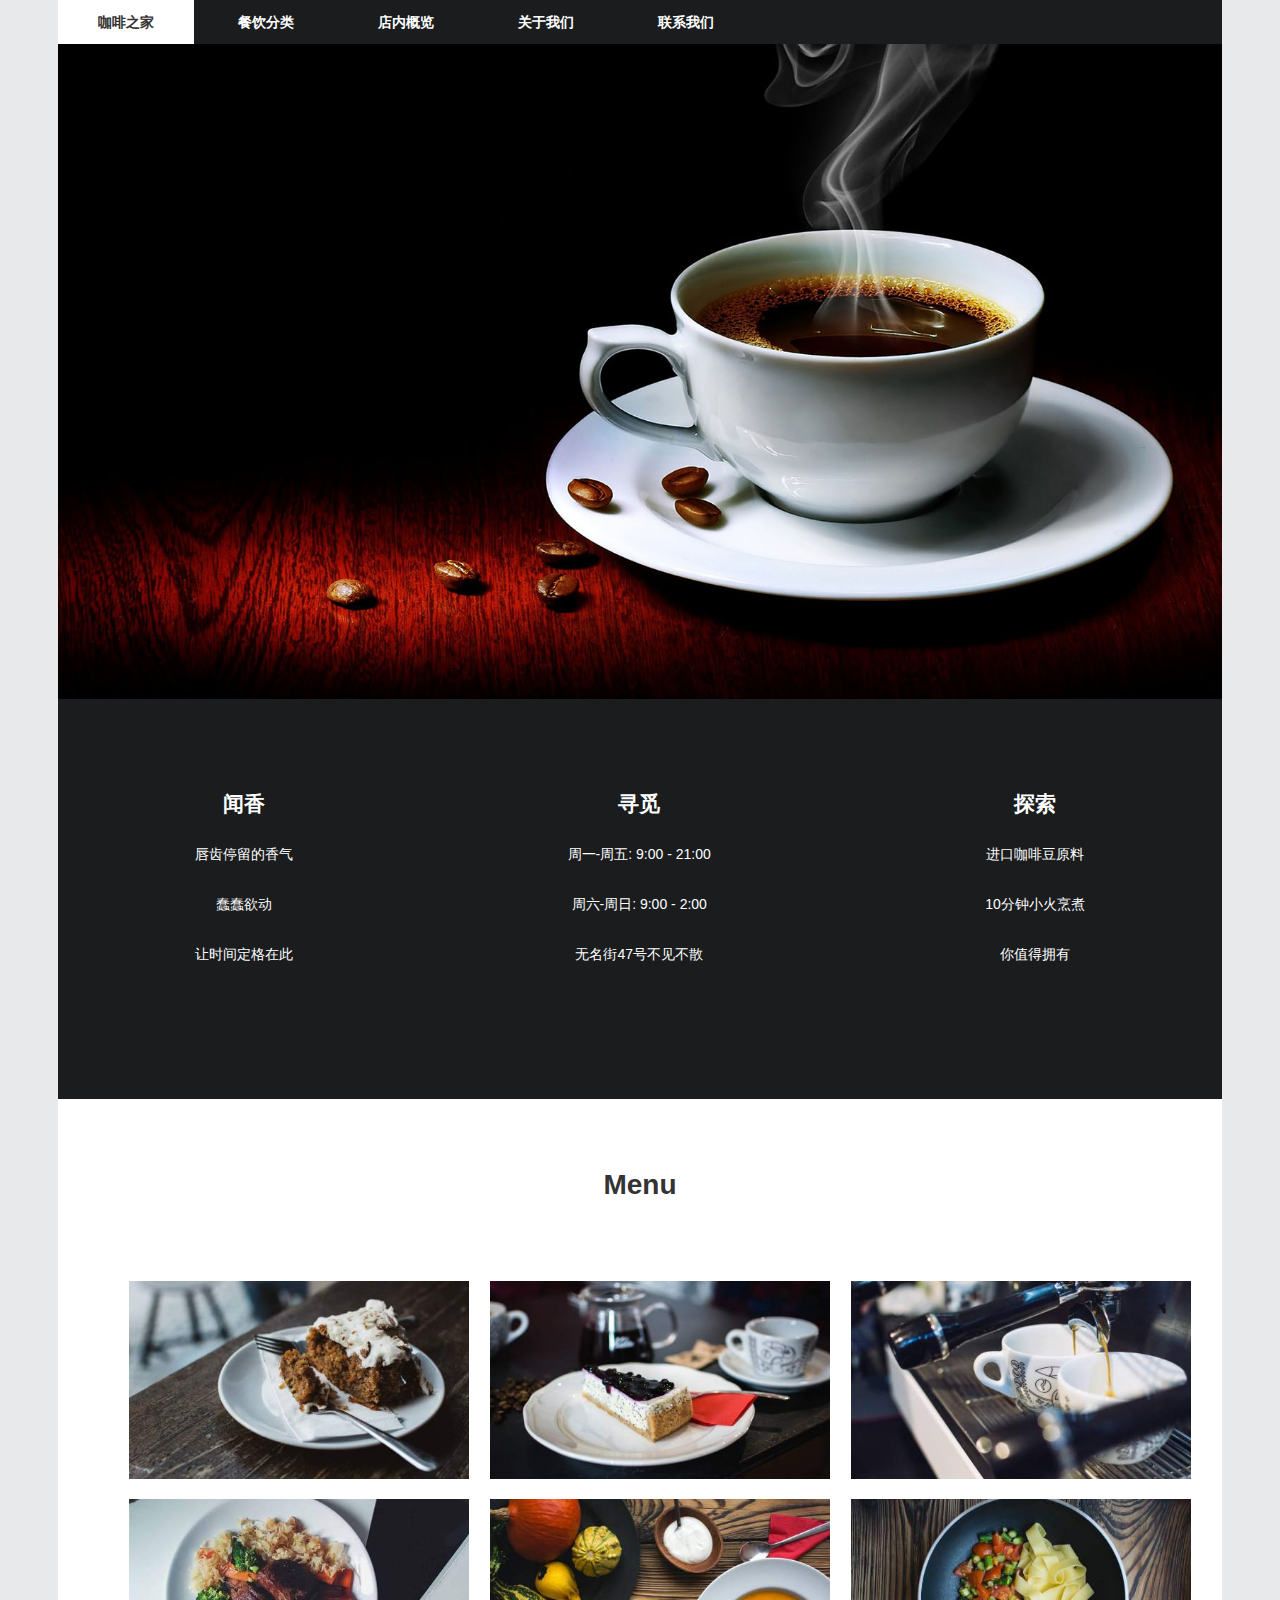
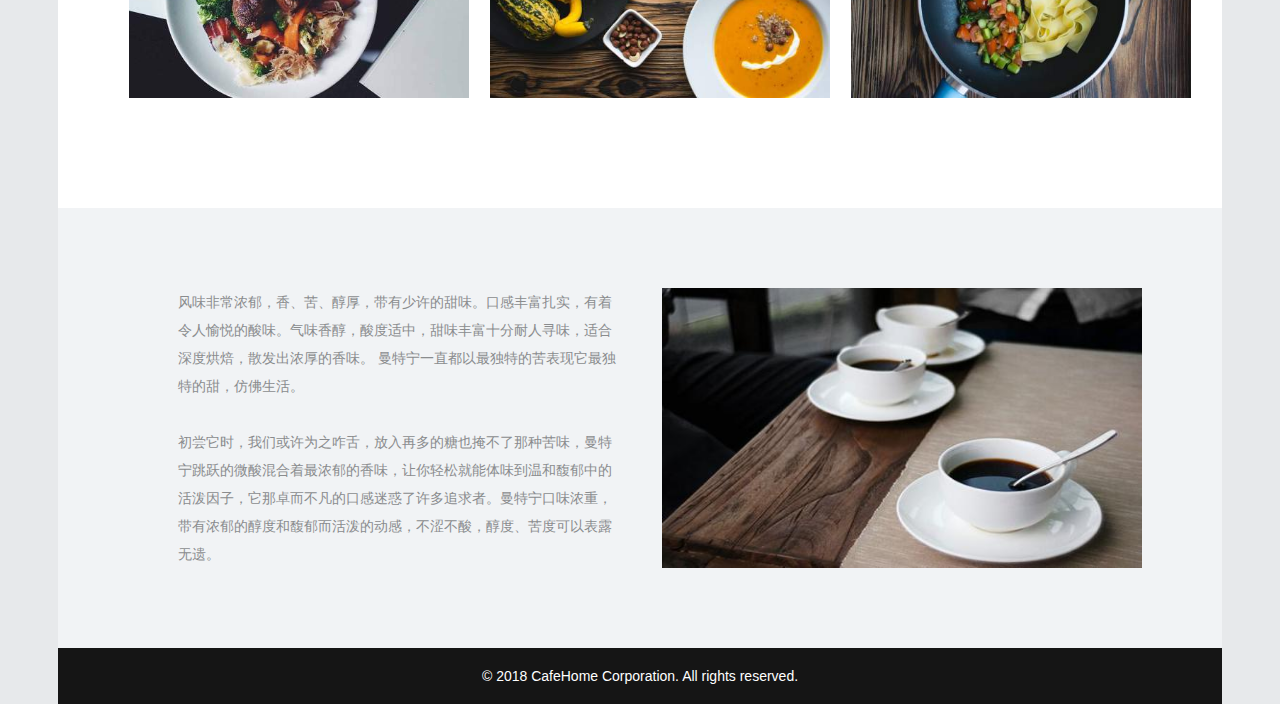
<file: CafeHome/index.html>
<!DOCTYPE html>
<html lang="en">
<head>
    <meta charset="UTF-8">
    <title>咖啡首页</title>
    <link rel="stylesheet" href="css/base.css">
    <link rel="stylesheet" href="css/index.css">
</head>
<body>
    <!--页头部分：导航条-->
    <div class="header">
        <div class="container">
            <ul class="navbar">
                <li class="active"><a href="index.html">咖啡之家</a></li>
                <li><a href="#">餐饮分类</a></li>
                <li><a href="#">店内概览</a></li>
                <li><a href="#">关于我们</a></li>
                <li><a href="#">联系我们</a></li>
            </ul>
        </div>
    </div>
    <!--主体部分-->
    <div class="main">
        <div class="container">
            <div>
                <!--横幅广告-->
                <div class="banner"><img src="img/main.jpg"></div>
                <!--介绍-->
                <div class="cafe_intro">
                    <div class="col">
                        <h2>闻香</h2>
                        <p>唇齿停留的香气<br>
                            蠢蠢欲动<br>
                            让时间定格在此
                        </p>
                    </div>
                    <div class="col">
                        <h2>寻觅</h2>
                        <p>周一-周五: 9:00 - 21:00<br>
                            周六-周日: 9:00 - 2:00<br>
                            无名街47号不见不散
                        </p>
                    </div>
                    <div class="col">
                        <h2>探索</h2>
                        <p>进口咖啡豆原料<br>
                            10分钟小火烹煮<br>
                            你值得拥有
                        </p>
                    </div>
                </div>
            </div>
            <div class="menu">
                <h1>Menu</h1>
                <div class="category_menu">
                    <div>
                        <img src="img/1.jpg">
                        <p class="list">
                            <a href="#">精品咖啡</a>
                        </p>
                    </div>
                    <div>
                        <img src="img/2.jpg">
                        <p class="list">
                            <a href="#">特制饮品</a>
                        </p>
                    </div>
                    <div>
                        <img src="img/3.jpg">
                        <p class="list">
                            <a href="#">精致甜点</a>
                        </p>
                    </div>
                    <div>
                        <img src="img/4.jpg">
                        <p class="list">
                            <a href="#">西式套餐</a>
                        </p>
                    </div>
                    <div>
                        <img src="img/5.jpg">
                        <p class="list">
                            <a href="#">中式套餐</a>
                        </p>
                    </div>
                    <div>
                        <img src="img/6.jpg">
                        <p class="list">
                            <a href="#">下午茶套餐</a>
                        </p>
                    </div>
                </div>
            </div>
            <div class="mtnIntro">
                <p> 风味非常浓郁，香、苦、醇厚，带有少许的甜味。口感丰富扎实，有着令人愉悦的酸味。气味香醇，酸度适中，甜味丰富十分耐人寻味，适合深度烘焙，散发出浓厚的香味。 曼特宁一直都以最独特的苦表现它最独特的甜，仿佛生活。<br><br>
                    初尝它时，我们或许为之咋舌，放入再多的糖也掩不了那种苦味，曼特宁跳跃的微酸混合着最浓郁的香味，让你轻松就能体味到温和馥郁中的活泼因子，它那卓而不凡的口感迷惑了许多追求者。曼特宁口味浓重，带有浓郁的醇度和馥郁而活泼的动感，不涩不酸，醇度、苦度可以表露无遗。
                </p>
                <div>
                    <img src="img/mtn.jpg">
                </div>
            </div>
        </div>
    </div>
    <!--页尾部分-->
    <div class="footer">
        <div class="container">© 2018 CafeHome Corporation. All rights reserved.</div>
    </div>
    <script src="js/jquery-1.11.3.js"></script>
    <script>
        $('.navbar a').hover(function(){
            $(this).parent().addClass('active').siblings('.active').removeClass('active');
        },function(){})
    </script>
</body>
</html>
</file>
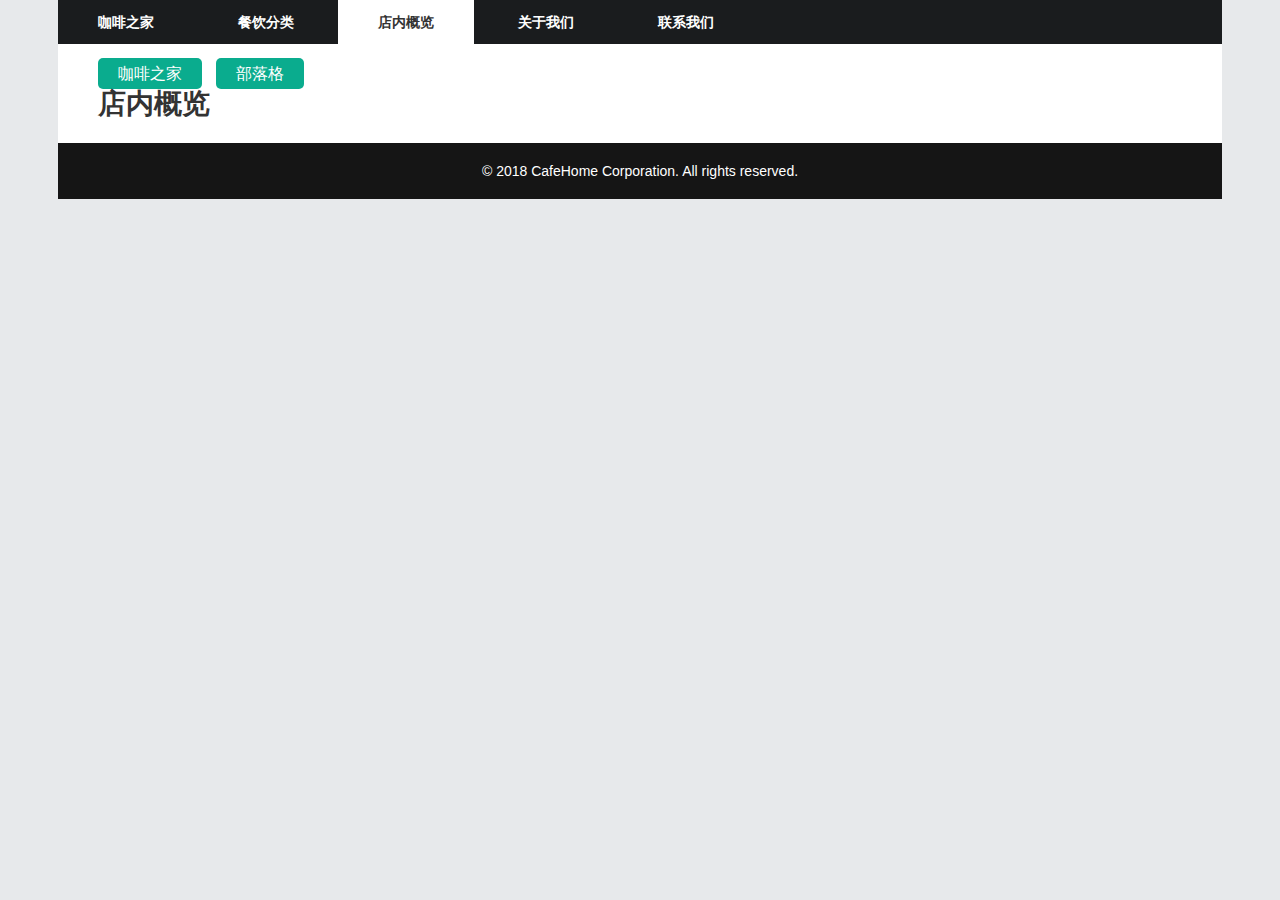
<file: CafeHome/archive.html>
<!DOCTYPE html>
<html lang="en">
<head>
    <meta charset="UTF-8">
    <title>店内概览</title>
    <link rel="stylesheet" href="css/base.css">
    <link rel="stylesheet" href="css/archive.css">
</head>
<body>
    <!--页头部分：导航条-->
    <div class="header">
        <div class="container">
            <ul class="navbar">
                <li ><a href="index.html">咖啡之家</a></li>
                <li><a href="#">餐饮分类</a></li>
                <li class="active"><a href="#">店内概览</a></li>
                <li><a href="#">关于我们</a></li>
                <li><a href="#">联系我们</a></li>
            </ul>
        </div>
    </div>
    <!--主体部分-->
    <div class="main">
        <div class="container">
            <ul class="crumbs">
                <li>
                    <a href="index.html">咖啡之家</a>
                </li>
                <li><a href="#">部落格</a></li>
            </ul>
            <div>
                <h1>店内概览</h1>
                <div class="archive-intro">
                    <div>
                        <p></p>
                    </div>
                </div>
            </div>
        </div>

    </div>
    <!--页尾部分-->
    <div class="footer">
        <div class="container">© 2018 CafeHome Corporation. All rights reserved.</div>
    </div>
    <script src="js/jquery-1.11.3.js"></script>
    <script>
        $('.navbar a').hover(function(){
            $(this).parent().addClass('active').siblings('.active').removeClass('active');
        },function(){})
    </script>
</body>
</html>
</file>
<file: CafeHome/css/base.css>
/*样式重置*/
*{
    margin:0;
    padding:0;
    box-sizing:border-box;
}
body{
    background:#E7E9EB;
    color:#333;
    font:14px "Arial";
}
a{
    color:#333;
    text-decoration:none;
}
ul,ol{
    list-style:none;
}
img{
    vertical-align:bottom;
}

/*全局样式*/
.container{
    width:1164px;
    margin:0 auto;
}
.container:before{
    content:'';
    display:table;
}
.container:after{
    content:'';
    display:table;
    clear:both;
}
.left{
    float:left;
}
.right{
    float:right;
}
.relative{
    position:relative;
}

/*header*/
.navbar{
    width:1164px;
    background:#1A1C1E;
    overflow:hidden;
}
.navbar li{
    display:inline-block;
    line-height:44px;
    padding:0 40px;
    transition:all .4s linear;
}
.navbar li a{
    color:#fff;
    font-weight:bold;
    font-size:14px;
}
.navbar li.active,.navbar li:hover{
    background:#fff;
    cursor:pointer;
}
.navbar li.active a,.navbar li:hover a{
    color:#333;
}

/*footer*/
.footer .container{
    background:#151515;
    padding:20px;
    text-align:center;
    color:#fff;
}
</file>
<file: CafeHome/css/index.css>
/*main*/
/*banner*/
.banner img{
    width:100%;
}
.cafe_intro{
    background:#1A1C1E;
    color:#fff;
    display:flex;
    justify-content:space-around;
    height:400px;
    padding-top:80px;
}
.cafe_intro .col{
    text-align:center;
    line-height:50px;
}

/*menu*/
.menu{
    width:100%;
    text-align:center;
    background:#fff;
}
.menu>h1{
    padding:70px 0;
}
.menu .category_menu{
    padding:0 20px 100px 60px;
    display:flex;
    flex-wrap: wrap;
    justify-content: space-around;
    transition:all .4s linear;
}

.menu .category_menu div img{
    width:340px;
}

.menu .category_menu div p a{
    color:#0E9E82;
    font-weight:bold;
    font-size:20px;
}
.menu .category_menu div{
    position:relative;
    margin:10px 0;

}
.menu .category_menu div p{
    width:100%;
    height:198.33px;
    background:rgba(0,0,0,0.5);
    line-height:198.33px;
    position:absolute;
    top:0;
    left:0;
    display:none;
    transition:all .8s linear;
}
.menu .category_menu div:hover p{
    display:block;
}
.menu .category_menu div p a:hover{
    text-decoration: underline;
}
/*mtnIntro*/
.mtnIntro{
    padding:80px;
    background:#F1F3F5;
    width:100%;
    display:flex;
    justify-content: space-between;
    color:#8A8C8E;
}
.mtnIntro p{
    line-height:2em;
    margin:0 40px;
}
.mtnIntro img{
    width:480px;
    height:280px;
}
</file>
<file: CafeHome/css/archive.css>
/*crumbs*/
.main .container{
    background:#fff;
    padding:20px 40px;
}
.crumbs li{
    display:inline-block;
    margin-right:10px;
}
.crumbs li a{
    color:#fff;
    font-size:16px;
    background:#0AAC8E;
    border-radius:5px;
    padding:7px 20px ;
    transition:all .2s linear;
}
.crumbs li a:hover{
    background:#393939;
}
</file>
